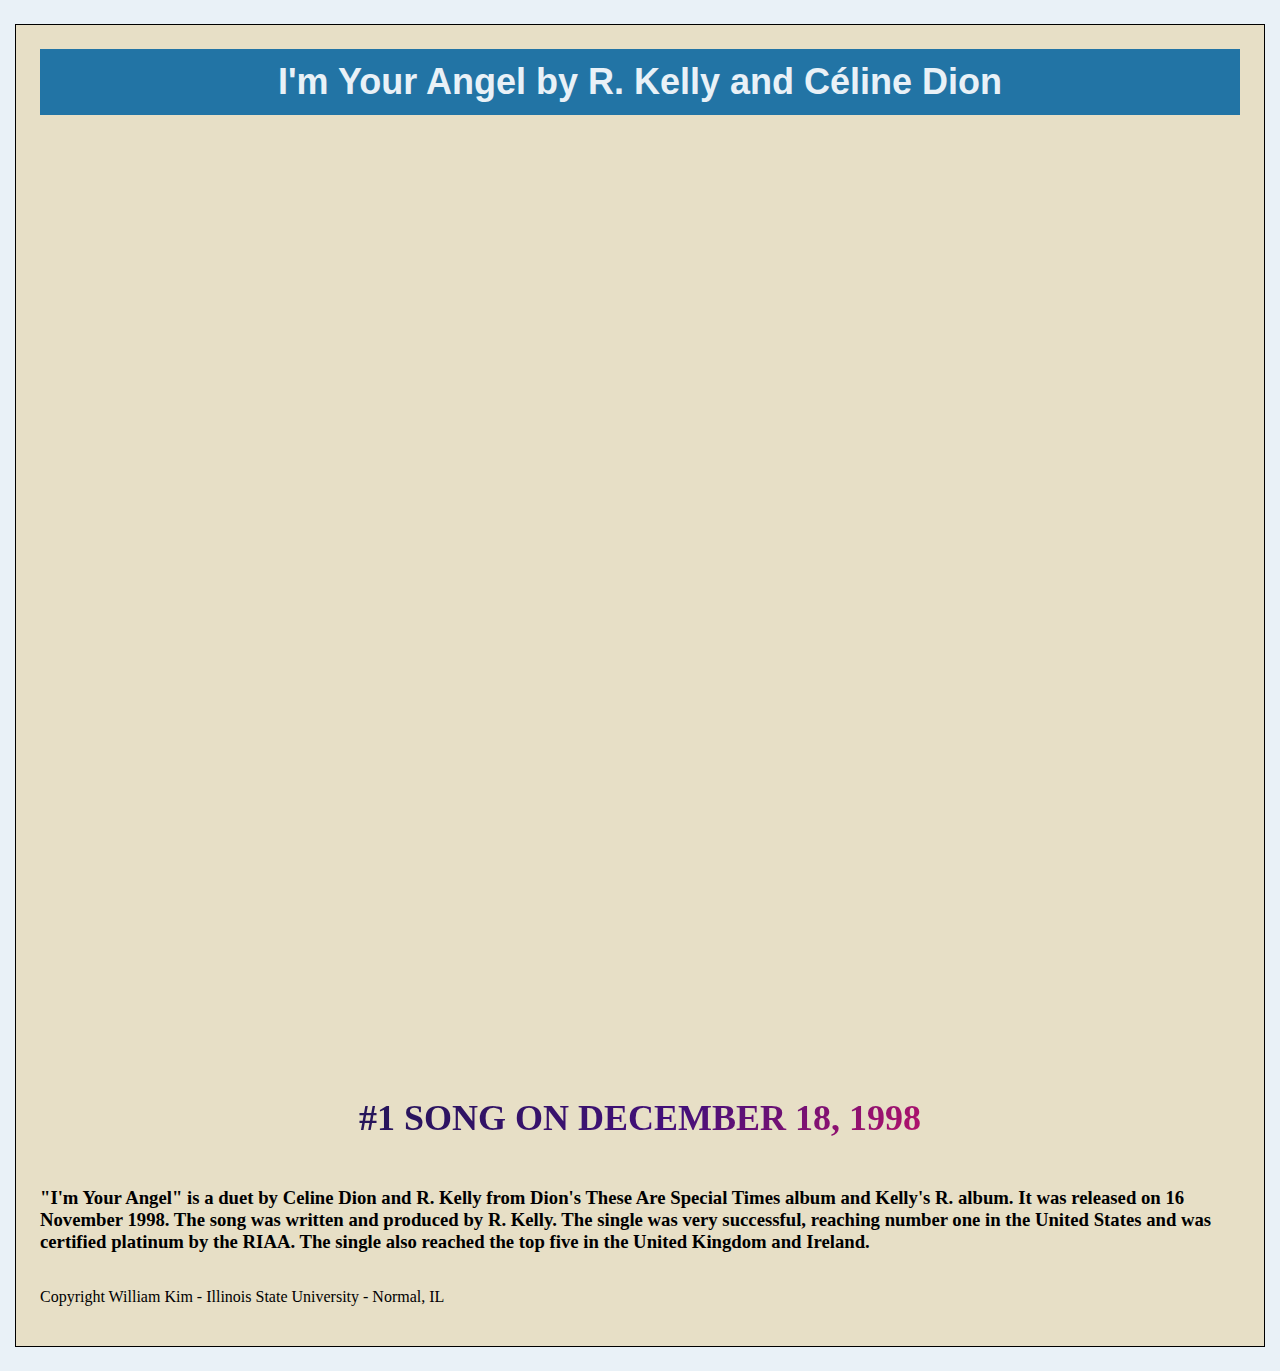
<file: Assignment1/index.html>
<!DOCTYPE HTML>
<html lang="en">
  <head>
    <meta charset="UTF-8">
    <title>Birthday Party</title>
    <link href="index.css" rel="stylesheet" type="text/css">
  </head>

  <body>
    <div id="wrapper">
      <header>
        <h1>I'm Your Angel by R. Kelly and Céline Dion</h1>
      </header>
      <main>
        <iframe id="vid" width="1200" height="900" src="https://www.youtube.com/embed/Qnuwuk4cVbg" title="YouTube video player" frameborder="0" allow="accelerometer; autoplay; clipboard-write; encrypted-media; gyroscope; picture-in-picture" allowfullscreen></iframe>
</iframe>
        <div class="container">
          <div class="row">
            <div class="col-md-12 text-center">
              <h2 class="animate-charcter"> #1 Song on December 18, 1998</h2>
            </div>
          </div>
        </div>
        <h3>"I'm Your Angel" is a duet by Celine Dion and R. Kelly from Dion's These Are Special Times album and Kelly's R. album. It was released on 16 November 1998. The song was written and produced by R. Kelly. The single was very successful, reaching number one in the United States and was certified platinum by the RIAA. The single also reached the top five in the United Kingdom and Ireland.</h3>
      </main>
      <footer>
        <p>Copyright William Kim - Illinois State University - Normal, IL</p>
      </footer>
    </div>
  </body>
</html>
</file>
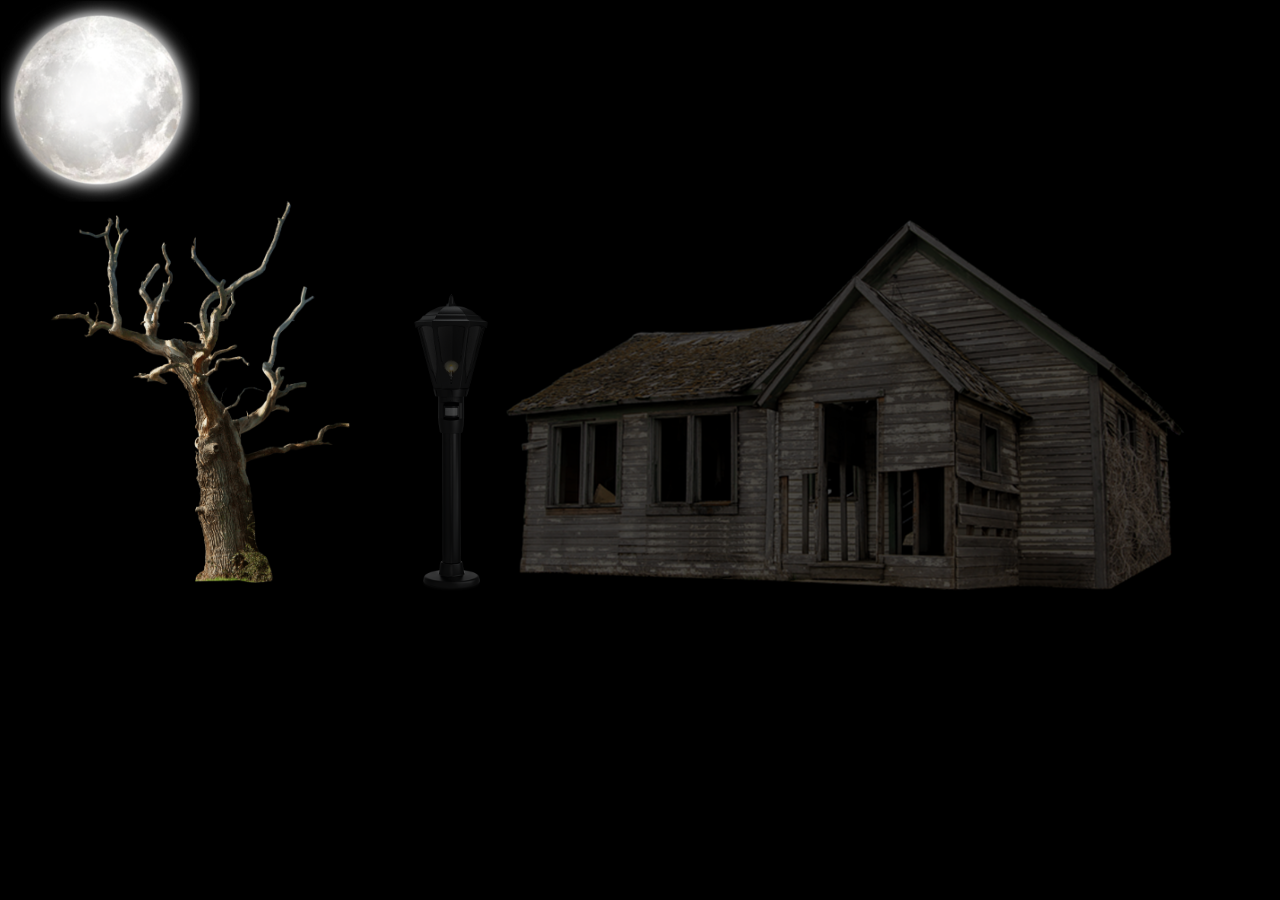
<file: Assignment2/index.html>
<!DOCTYPE HTML>
<html lang="en">
  <head>
    <meta charset="UTF-8">
    <title>CSS Animation</title>
    <link href="index.css" rel="stylesheet" type="text/css">
  </head>

  <body>
    <div id="star"><img src="star.png" alt="star"/></div>
    <div id="tree"><img src="tree.png" alt="tree"/></div>
    <div id="moon"><img src="moon.png" alt="moon"/></div>
    <div id="lamphouse"><img src="lamphouse.png" alt="lamphouse"/></div>
  </body>
</html>
</file>
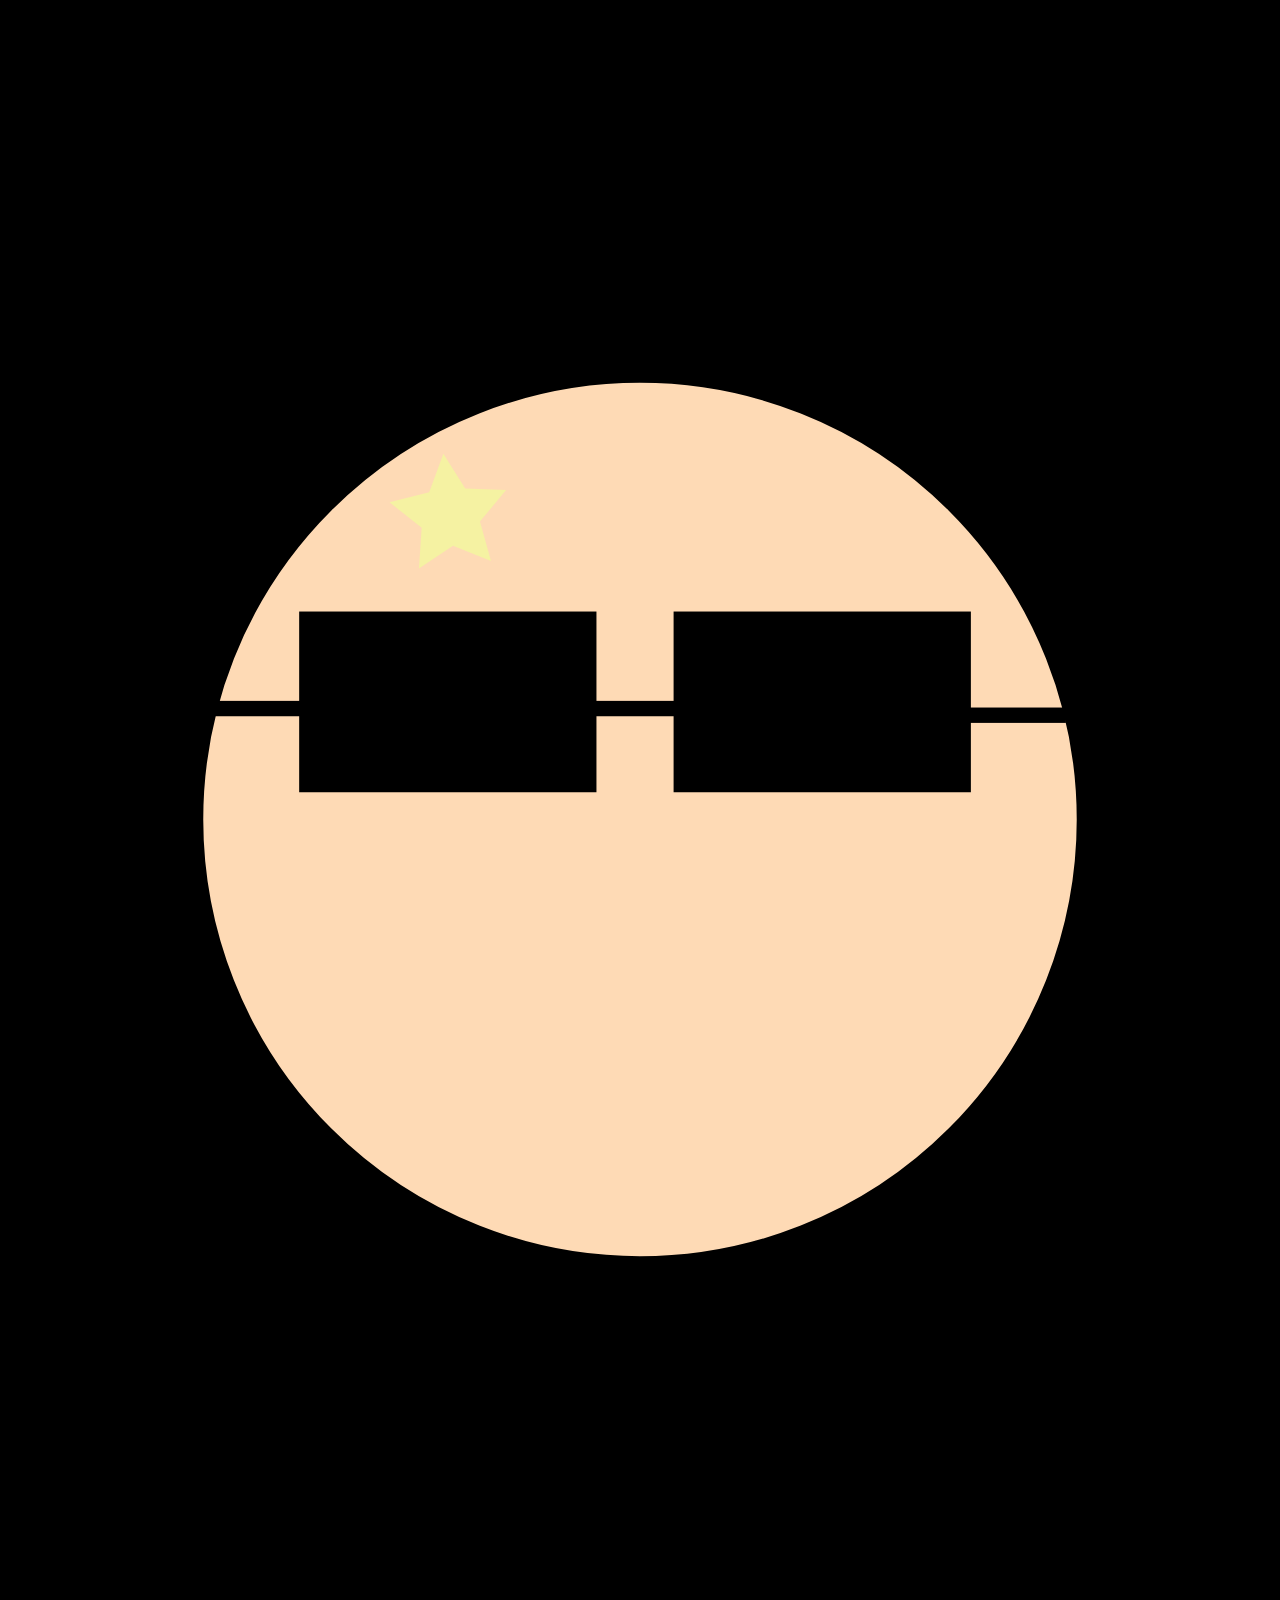
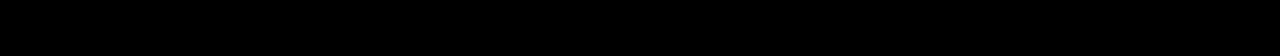
<file: Assignment3/index.html>
<!doctype html>
<html>
<head>
    <meta charset="UTF-8">
    <title>Blank Page</title>
    <link href="index.css" rel="stylesheet" type="text/css">
</head>

<body>

  <svg version="1.1" xmlns="http://www.w3.org/2000/svg" xmlns:xlink="http://www.w3.org/1999/xlink" x="0px" y="0px"
  	 viewBox="0 0 612 792" style="enable-background:new 0 0 612 792;" xml:space="preserve">

    <style type="text/css">
    	.st0{fill:#FEDAB5;stroke:#000000;stroke-miterlimit:10;}
    	.st1{stroke:#000000;stroke-miterlimit:10;}
    	.st2{fill:#F5F2A2;}
    </style>

    <g id="Character">
      <g id="Head">
      	<circle class="st0" cx="306" cy="392.93" r="211.96"/>
      </g>

      <g id="Sunglasses">
      	<rect x="141.48" y="292.72" class="st1" width="142.94" height="86.5"/>
      	<rect x="322.77" y="292.72" class="st1" width="142.94" height="86.5"/>
      	<rect x="284.42" y="335.98" class="st1" width="50.92" height="6.44"/>
      	<rect x="100.68" y="335.98" class="st1" width="50.92" height="6.44"/>
      	<rect x="460.8" y="339.2" class="st1" width="50.92" height="6.44"/>
      </g>

      <g id="Star">
      	<polygon class="st2" points="233.87,267.74 215.46,260.4 198.98,271.39 200.28,251.62 184.72,239.34 203.93,234.46 210.8,215.87
      		221.38,232.63 241.18,233.43 228.51,248.66 	"/>
      </g>
    </g>
  </svg>

</body>
</html>
</file>
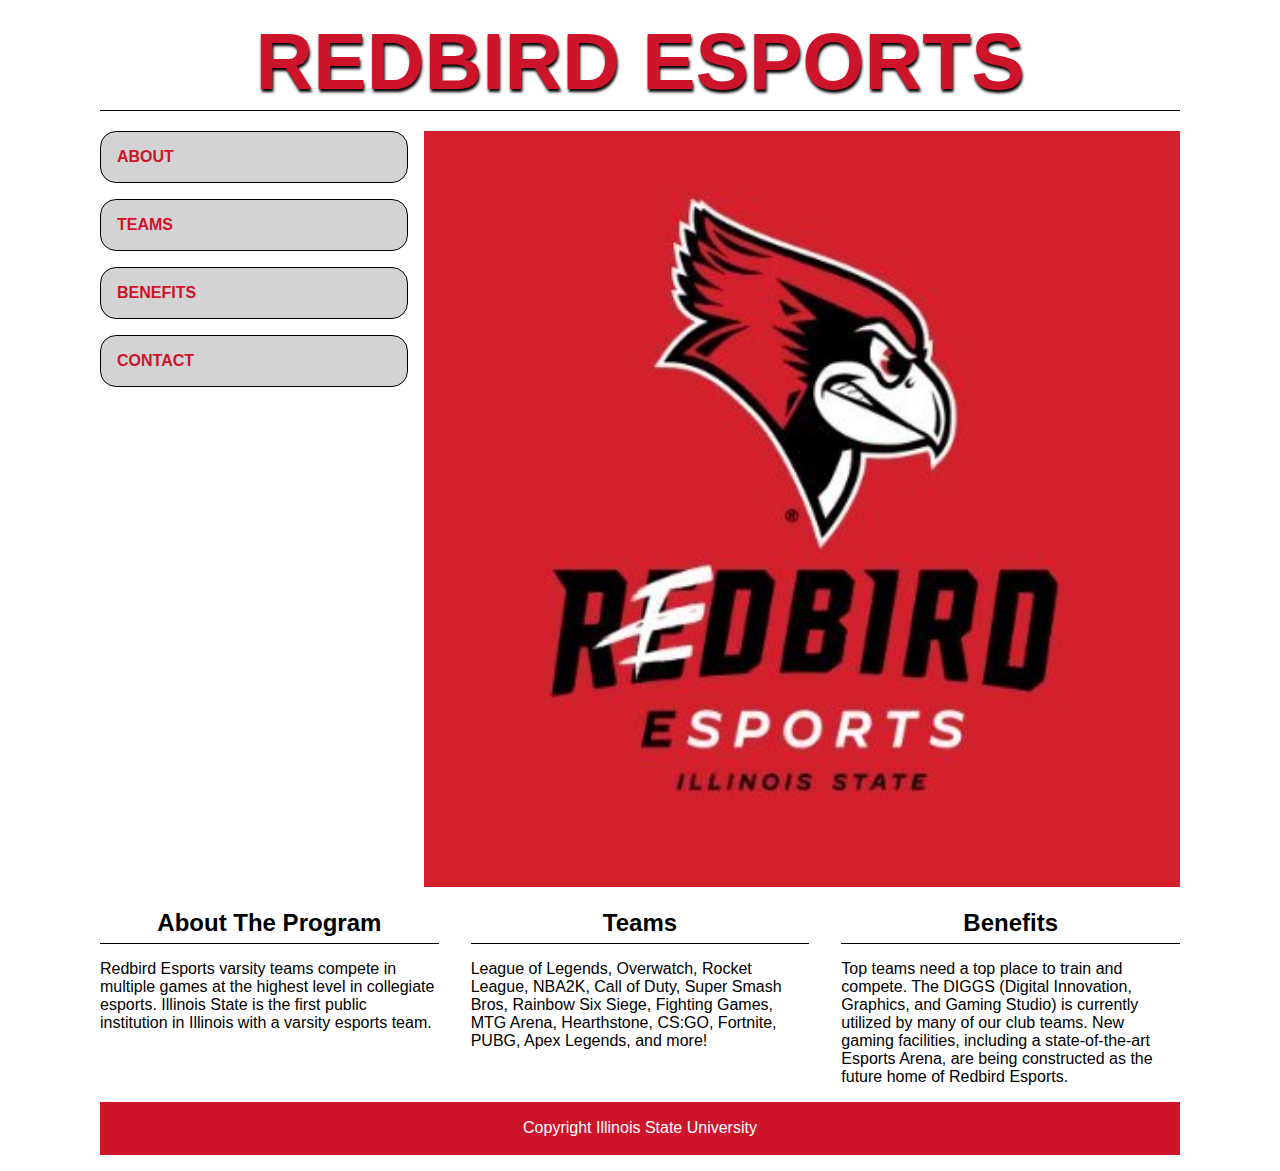
<file: Assignment5/index.html>
<!doctype html>
<html>

<head>
  <meta charset="UTF-8">
  <title>Assignment 5</title>
  <link href="index.css" rel="stylesheet" type="text/css">
  <meta name="viewport" content="width=device-width, initial-scale=1">
</head>

<body>
  <h1>Redbird Esports</h1>
  <img id="mainimg" src="Redbird.jpg" alt="Redbird Esports Logo">

  <nav>
    <a href="#">About</a>
    <a href="#">Teams</a>
    <a href="#">Benefits</a>
    <a href="#">Contact</a>
  </nav>

  <main>

    <article>
      <h2>About The Program</h2>
      <p>Redbird Esports varsity teams compete in multiple games at the highest level in collegiate esports. Illinois State is the first public institution in Illinois with a varsity esports team.</p>
    </article>

    <article>
      <h2>Teams</h2>
      <p>League of Legends, Overwatch, Rocket League, NBA2K, Call of Duty, Super Smash Bros, Rainbow Six Siege, Fighting Games, MTG Arena, Hearthstone, CS:GO, Fortnite, PUBG, Apex Legends, and more!</p>
    </article>

    <article>
      <h2>Benefits</h2>
      <p>Top teams need a top place to train and compete. The DIGGS (Digital Innovation, Graphics, and Gaming Studio) is currently utilized by many of our club teams. New gaming facilities, including a state-of-the-art Esports Arena, are being
        constructed as the future home of Redbird Esports.</p>
    </article>

  </main>
  <footer>
    <p>Copyright Illinois State University</p>
  </footer>

</body>

</html>
</file>
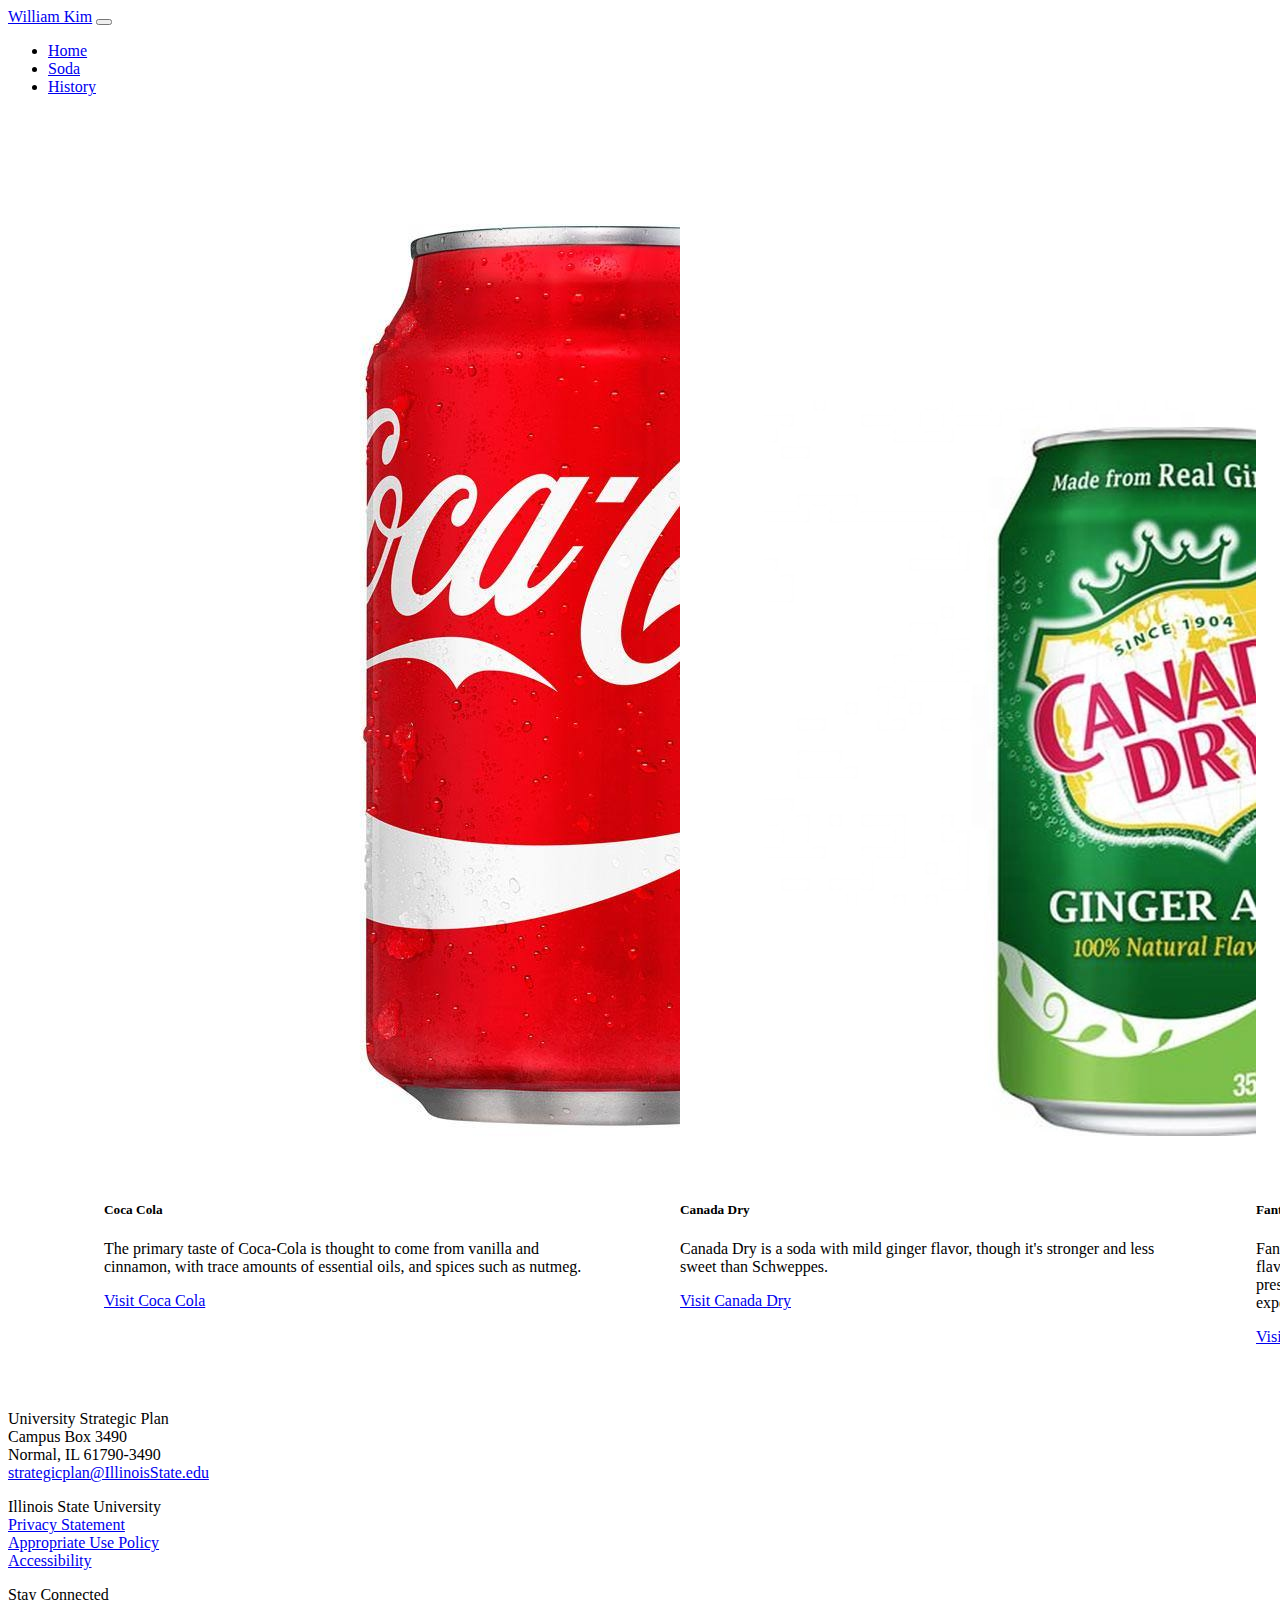
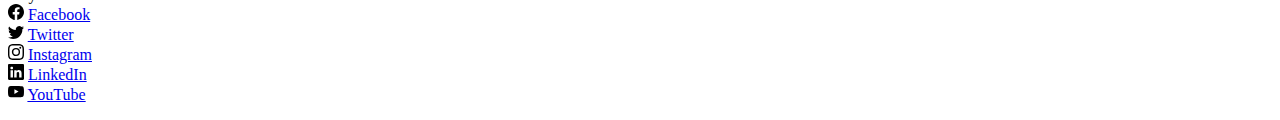
<file: Assignment6/index.html>
<!doctype html>
<html lang="en">

<head>
  <meta charset="utf-8">
  <meta name="viewport" content="width=device-width, initial-scale=1">
  <link href="https://cdn.jsdelivr.net/npm/bootstrap@5.1.3/dist/css/bootstrap.min.css" rel="stylesheet" integrity="sha384-1BmE4kWBq78iYhFldvKuhfTAU6auU8tT94WrHftjDbrCEXSU1oBoqyl2QvZ6jIW3" crossorigin="anonymous">
  <title>Bootstrap Assignment</title>
</head>

<body>
  <nav class="navbar navbar-dark bg-primary">
    <div class="container-fluid">
      <a class="navbar-brand" href="#">William Kim</a>
      <button class="navbar-toggler" type="button" data-bs-toggle="collapse" data-bs-target="#navbarText" aria-controls="navbarText" aria-expanded="false" aria-label="Toggle navigation">
        <span class="navbar-toggler-icon"></span>
      </button>
      <div class="collapse navbar-collapse" id="navbarText">
        <ul class="navbar-nav me-auto mb-2 mb-lg-0">
          <li class="nav-item">
            <a class="nav-link active" aria-current="page" href="#">Home</a>
          </li>
          <li class="nav-item">
            <a class="nav-link" href="#">Soda</a>
          </li>
          <li class="nav-item">
            <a class="nav-link" href="#">History</a>
          </li>
        </ul>
      </div>
    </div>
  </nav>
  <div class="container-fluid">

    <div class="row" style="display: flex; margin-left: 3rem; margin-right: 3rem; margin-top: 2rem;">

      <div class="card" style="width: 30rem;margin: 3em;">
        <img src="Coke.jpg" class="card-img-top" alt="Coke">

        <div class="card-body">
          <h5 class="card-title">Coca Cola</h5>
          <p class="card-text">The primary taste of Coca-Cola is thought to come from vanilla and cinnamon, with trace amounts of essential oils, and spices such as nutmeg.</p>
          <a href="https://www.coca-cola.com/" class="btn btn-primary">Visit Coca Cola</a>
        </div>
      </div>

      <div class="card" style="width: 30rem;margin: 3em;">
        <img src="CanadaDry.jpg" class="card-img-top" alt="Canada Dry">
        <div class="card-body">
          <h5 class="card-title">Canada Dry</h5>
          <p class="card-text">Canada Dry is a soda with mild ginger flavor, though it's stronger and less sweet than Schweppes.</p>
          <a href="https://www.canadadry.com/" class="btn btn-primary">Visit Canada Dry</a>
        </div>
      </div>

      <div class="card" style="width: 30rem; margin: 3em;">
        <img src="Fanta.jpg" class="card-img-top" alt="Fanta">
        <div class="card-body">
          <h5 class="card-title">Fanta</h5>
          <p class="card-text">Fanta contains real orange juice from 100% Italian oranges, natural flavorings and is without colorants. Fanta has also eliminated preservatives. This innovation was made possible by the combined expertise of Coca-Cola
            and its bottling partners.</p>
          <a href="https://www.fanta.com/" class="btn btn-primary">Visit Fanta</a>
        </div>
      </div>

      <div class="card" style="width: 30rem;margin: 3em;">
        <img src="Crush.jpg" class="card-img-top" alt="Crush">
        <div class="card-body">
          <h5 class="card-title">Crush</h5>
          <p class="card-text">Crush is a brand of carbonated soft drinks owned and marketed internationally by Keurig Dr Pepper, originally created as an orange soda, Orange Crush.</p>
          <a href="https://www.crushsoda.com/" class="btn btn-primary">Visit Crush</a>
        </div>
      </div>


    </div>
    <footer class="row border border-dark bg-danger text-light">
      <div class="col-lg">
        <p>University Strategic Plan<br>Campus Box 3490<br>Normal, IL 61790-3490<br><a href="#">strategicplan@IllinoisState.edu</a></p>
        <p>Illinois State University<br><a href="#">Privacy Statement</a><br><a href="#">Appropriate Use Policy</a><br><a href="#">Accessibility</a></p>
      </div>

      <div class="col-lg">
        <p>Stay Connected<br>
          <svg xmlns="http://www.w3.org/2000/svg" width="16" height="16" fill="currentColor" class="bi bi-facebook" viewBox="0 0 16 16">
            <path
              d="M16 8.049c0-4.446-3.582-8.05-8-8.05C3.58 0-.002 3.603-.002 8.05c0 4.017 2.926 7.347 6.75 7.951v-5.625h-2.03V8.05H6.75V6.275c0-2.017 1.195-3.131 3.022-3.131.876 0 1.791.157 1.791.157v1.98h-1.009c-.993 0-1.303.621-1.303 1.258v1.51h2.218l-.354 2.326H9.25V16c3.824-.604 6.75-3.934 6.75-7.951z" />
          </svg>
          <a href="https://facebook.com">Facebook</a><br>
          <svg xmlns="http://www.w3.org/2000/svg" width="16" height="16" fill="currentColor" class="bi bi-twitter" viewBox="0 0 16 16">
            <path
              d="M5.026 15c6.038 0 9.341-5.003 9.341-9.334 0-.14 0-.282-.006-.422A6.685 6.685 0 0 0 16 3.542a6.658 6.658 0 0 1-1.889.518 3.301 3.301 0 0 0 1.447-1.817 6.533 6.533 0 0 1-2.087.793A3.286 3.286 0 0 0 7.875 6.03a9.325 9.325 0 0 1-6.767-3.429 3.289 3.289 0 0 0 1.018 4.382A3.323 3.323 0 0 1 .64 6.575v.045a3.288 3.288 0 0 0 2.632 3.218 3.203 3.203 0 0 1-.865.115 3.23 3.23 0 0 1-.614-.057 3.283 3.283 0 0 0 3.067 2.277A6.588 6.588 0 0 1 .78 13.58a6.32 6.32 0 0 1-.78-.045A9.344 9.344 0 0 0 5.026 15z" />
          </svg>
          <a href="https://twitter.com">Twitter</a><br>
          <svg xmlns="http://www.w3.org/2000/svg" width="16" height="16" fill="currentColor" class="bi bi-instagram" viewBox="0 0 16 16">
            <path
              d="M8 0C5.829 0 5.556.01 4.703.048 3.85.088 3.269.222 2.76.42a3.917 3.917 0 0 0-1.417.923A3.927 3.927 0 0 0 .42 2.76C.222 3.268.087 3.85.048 4.7.01 5.555 0 5.827 0 8.001c0 2.172.01 2.444.048 3.297.04.852.174 1.433.372 1.942.205.526.478.972.923 1.417.444.445.89.719 1.416.923.51.198 1.09.333 1.942.372C5.555 15.99 5.827 16 8 16s2.444-.01 3.298-.048c.851-.04 1.434-.174 1.943-.372a3.916 3.916 0 0 0 1.416-.923c.445-.445.718-.891.923-1.417.197-.509.332-1.09.372-1.942C15.99 10.445 16 10.173 16 8s-.01-2.445-.048-3.299c-.04-.851-.175-1.433-.372-1.941a3.926 3.926 0 0 0-.923-1.417A3.911 3.911 0 0 0 13.24.42c-.51-.198-1.092-.333-1.943-.372C10.443.01 10.172 0 7.998 0h.003zm-.717 1.442h.718c2.136 0 2.389.007 3.232.046.78.035 1.204.166 1.486.275.373.145.64.319.92.599.28.28.453.546.598.92.11.281.24.705.275 1.485.039.843.047 1.096.047 3.231s-.008 2.389-.047 3.232c-.035.78-.166 1.203-.275 1.485a2.47 2.47 0 0 1-.599.919c-.28.28-.546.453-.92.598-.28.11-.704.24-1.485.276-.843.038-1.096.047-3.232.047s-2.39-.009-3.233-.047c-.78-.036-1.203-.166-1.485-.276a2.478 2.478 0 0 1-.92-.598 2.48 2.48 0 0 1-.6-.92c-.109-.281-.24-.705-.275-1.485-.038-.843-.046-1.096-.046-3.233 0-2.136.008-2.388.046-3.231.036-.78.166-1.204.276-1.486.145-.373.319-.64.599-.92.28-.28.546-.453.92-.598.282-.11.705-.24 1.485-.276.738-.034 1.024-.044 2.515-.045v.002zm4.988 1.328a.96.96 0 1 0 0 1.92.96.96 0 0 0 0-1.92zm-4.27 1.122a4.109 4.109 0 1 0 0 8.217 4.109 4.109 0 0 0 0-8.217zm0 1.441a2.667 2.667 0 1 1 0 5.334 2.667 2.667 0 0 1 0-5.334z" />
          </svg>
          <a href="https://instagram.com">Instagram</a><br>
          <svg xmlns="http://www.w3.org/2000/svg" width="16" height="16" fill="currentColor" class="bi bi-linkedin" viewBox="0 0 16 16">
            <path
              d="M0 1.146C0 .513.526 0 1.175 0h13.65C15.474 0 16 .513 16 1.146v13.708c0 .633-.526 1.146-1.175 1.146H1.175C.526 16 0 15.487 0 14.854V1.146zm4.943 12.248V6.169H2.542v7.225h2.401zm-1.2-8.212c.837 0 1.358-.554 1.358-1.248-.015-.709-.52-1.248-1.342-1.248-.822 0-1.359.54-1.359 1.248 0 .694.521 1.248 1.327 1.248h.016zm4.908 8.212V9.359c0-.216.016-.432.08-.586.173-.431.568-.878 1.232-.878.869 0 1.216.662 1.216 1.634v3.865h2.401V9.25c0-2.22-1.184-3.252-2.764-3.252-1.274 0-1.845.7-2.165 1.193v.025h-.016a5.54 5.54 0 0 1 .016-.025V6.169h-2.4c.03.678 0 7.225 0 7.225h2.4z" />
          </svg>
          <a href="https://linkedin.com">LinkedIn</a><br>
          <svg xmlns="http://www.w3.org/2000/svg" width="16" height="16" fill="currentColor" class="bi bi-youtube" viewBox="0 0 16 16">
            <path
              d="M8.051 1.999h.089c.822.003 4.987.033 6.11.335a2.01 2.01 0 0 1 1.415 1.42c.101.38.172.883.22 1.402l.01.104.022.26.008.104c.065.914.073 1.77.074 1.957v.075c-.001.194-.01 1.108-.082 2.06l-.008.105-.009.104c-.05.572-.124 1.14-.235 1.558a2.007 2.007 0 0 1-1.415 1.42c-1.16.312-5.569.334-6.18.335h-.142c-.309 0-1.587-.006-2.927-.052l-.17-.006-.087-.004-.171-.007-.171-.007c-1.11-.049-2.167-.128-2.654-.26a2.007 2.007 0 0 1-1.415-1.419c-.111-.417-.185-.986-.235-1.558L.09 9.82l-.008-.104A31.4 31.4 0 0 1 0 7.68v-.123c.002-.215.01-.958.064-1.778l.007-.103.003-.052.008-.104.022-.26.01-.104c.048-.519.119-1.023.22-1.402a2.007 2.007 0 0 1 1.415-1.42c.487-.13 1.544-.21 2.654-.26l.17-.007.172-.006.086-.003.171-.007A99.788 99.788 0 0 1 7.858 2h.193zM6.4 5.209v4.818l4.157-2.408L6.4 5.209z" />
          </svg>
          <a href="https://youtube.com">YouTube</a>
        </p>
      </div>
    </footer>

  </div>
  <script src="https://cdn.jsdelivr.net/npm/bootstrap@5.0.0-beta2/dist/js/bootstrap.bundle.min.js" integrity="sha384-b5kHyXgcpbZJO/tY9Ul7kGkf1S0CWuKcCD38l8YkeH8z8QjE0GmW1gYU5S9FOnJ0" crossorigin="anonymous"></script>
  </body>
</html>
</file>
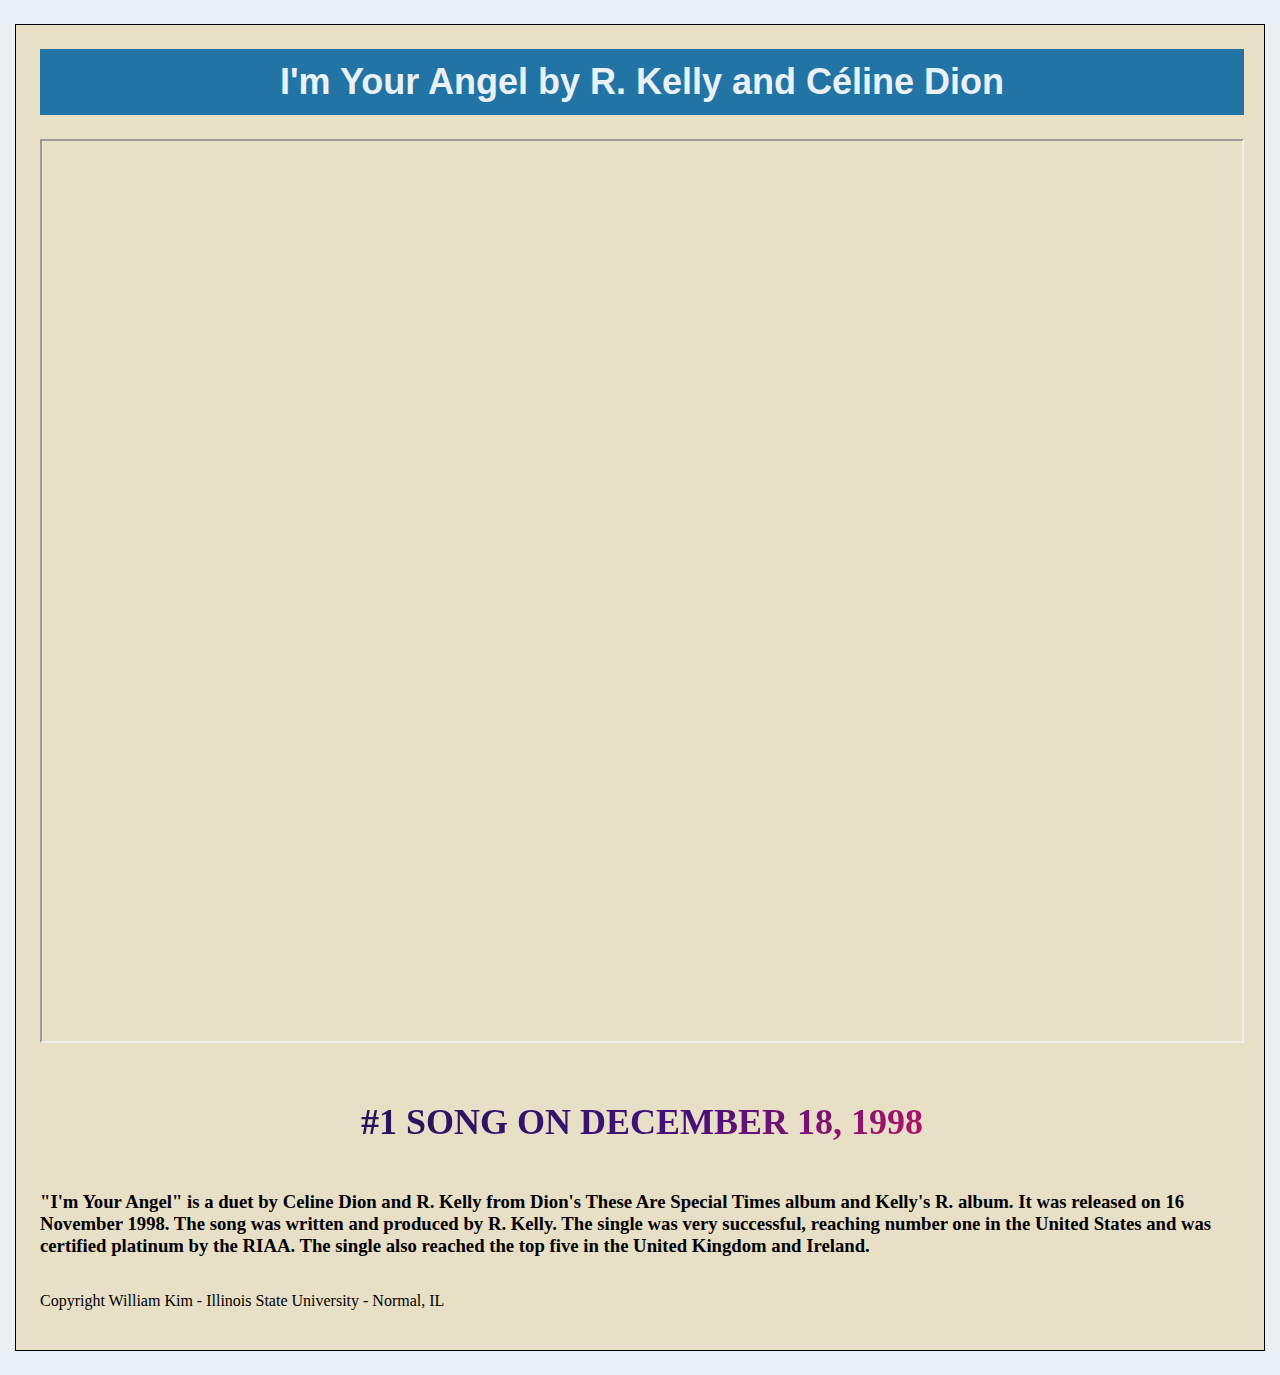
<file: Assignment8/index.html>
<!DOCTYPE HTML>
<html lang="en">

<head>
  <meta charset="UTF-8">
  <title>Birthday Party</title>
  <link href="index.css" rel="stylesheet" type="text/css">
</head>

<body>
  <div class="wrapper">
    <header>
      <h1>I'm Your Angel by R. Kelly and Céline Dion</h1>
    </header>
    <main>
      <iframe class="vid" src="https://www.youtube.com/embed/Qnuwuk4cVbg" alt="I'm Your Angel by R. Kelly and Céline Dion" title="YouTube video player" allow="accelerometer; autoplay; clipboard-write; encrypted-media; gyroscope; picture-in-picture"
        allowfullscreen></iframe>
      <div class="container">
        <div class="row">
          <h2 class="animate-charcter"> #1 Song on December 18, 1998</h2>
        </div>
      </div>
      <h3>"I'm Your Angel" is a duet by Celine Dion and R. Kelly from Dion's These Are Special Times album and Kelly's R. album. It was released on 16 November 1998. The song was written and produced by R. Kelly. The single was very successful,
        reaching number one in the United States and was certified platinum by the RIAA. The single also reached the top five in the United Kingdom and Ireland.</h3>
    </main>
    <footer>
      <p>Copyright William Kim - Illinois State University - Normal, IL</p>
    </footer>
  </div>
</body>

</html>
</file>
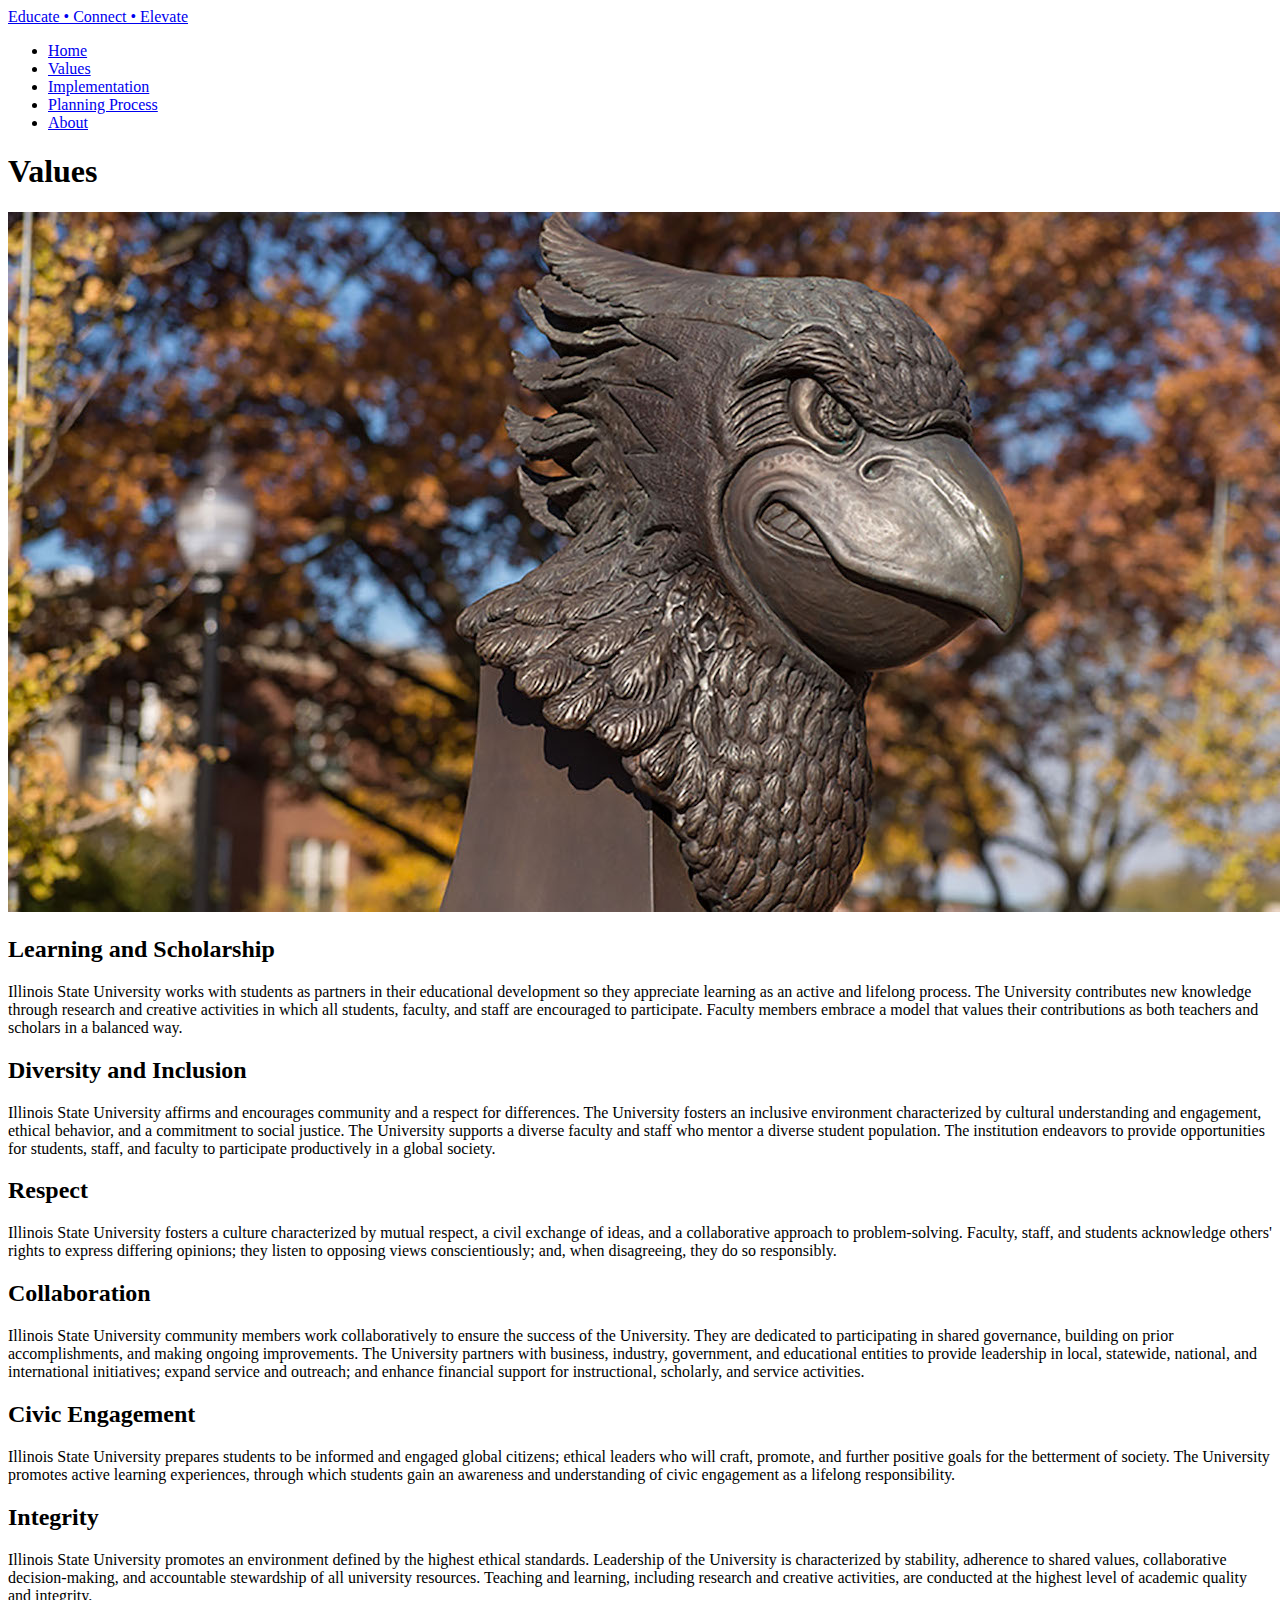
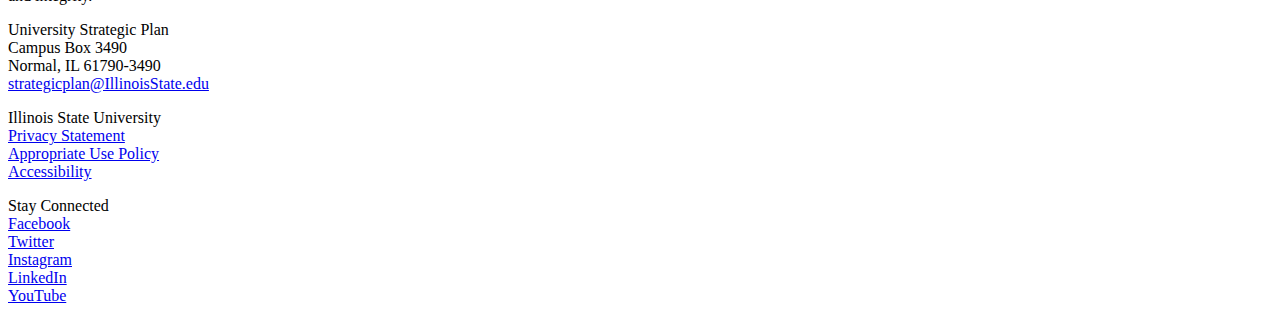
<file: Bootstrap/bootstrap.html>
<!doctype html>
<html lang="en">
  <head>
    <!-- Required meta tags -->
    <meta charset="utf-8">
    <meta name="viewport" content="width=device-width, initial-scale=1">

    <!-- Bootstrap CSS -->
    <link href="https://cdn.jsdelivr.net/npm/bootstrap@5.1.3/dist/css/bootstrap.min.css" rel="stylesheet" integrity="sha384-1BmE4kWBq78iYhFldvKuhfTAU6auU8tT94WrHftjDbrCEXSU1oBoqyl2QvZ6jIW3" crossorigin="anonymous">

    <title>Values: Educate • Connect • Elevate</title>
  </head>
  <body>
    <div class="container">
      <a href="#">Educate • Connect • Elevate</a>
      <ul>
        <li>
          <a href="#">Home</a>
        </li>
        <li>
          <a href="#">Values</a>
        </li>
        <li>
          <a href="#">Implementation</a>
        </li>
        <li>
          <a href="#">Planning Process</a>
        </li>
        <li>
          <a href="#">About</a>
        </li>
      </ul>

      <h1>Values</h1>
      <img src="reggie.jpg" class="img-fluid" alt="Reggie">

      <div class="row">
        <div class="col-lg">
          <h2 class="h3">Learning and Scholarship</h2>
          <p>Illinois State University works with students as partners in their educational development so they appreciate learning as an active and lifelong process. The University contributes new knowledge through research and creative activities in which all students, faculty, and staff are encouraged to participate. Faculty members embrace a model that values their contributions as both teachers and scholars in a balanced way.</p>
        </div>

        <div class="col-lg">
          <h2 class="h3">Diversity and Inclusion</h2>
          <p>Illinois State University affirms and encourages community and a respect for differences. The University fosters an inclusive environment characterized by cultural understanding and engagement, ethical behavior, and a commitment to social justice. The University supports a diverse faculty and staff who mentor a diverse student population. The institution endeavors to provide opportunities for students, staff, and faculty to participate productively in a global society.</p>
        </div>

        <div class="col-lg">
          <h2 class="h3">Respect</h2>
          <p>Illinois State University fosters a culture characterized by mutual respect, a civil exchange of ideas, and a collaborative approach to problem-solving. Faculty, staff, and students acknowledge others' rights to express differing opinions; they listen to opposing views conscientiously; and, when disagreeing, they do so responsibly.</p>
        </div>
      </div> <!-- Closing row 1 -->

      <div class="row">
        <div class="col-lg">
          <h2 class="h3">Collaboration</h2>
          <p>Illinois State University community members work collaboratively to ensure the success of the University. They are dedicated to participating in shared governance, building on prior accomplishments, and making ongoing improvements. The University partners with business, industry, government, and educational entities to provide leadership in local, statewide, national, and international initiatives; expand service and outreach; and enhance financial support for instructional, scholarly, and service activities.</p>
        </div>

        <div class="col-lg">
          <h2 class="h3">Civic Engagement</h2>
          <p>Illinois State University prepares students to be informed and engaged global citizens; ethical leaders who will craft, promote, and further positive goals for the betterment of society. The University promotes active learning experiences, through which students gain an awareness and understanding of civic engagement as a lifelong responsibility.</p>
        </div>

        <div class="col-lg">
          <h2 class="h3">Integrity</h2>
          <p>Illinois State University promotes an environment defined by the highest ethical standards. Leadership of the University is characterized by stability, adherence to shared values, collaborative decision-making, and accountable stewardship of all university resources. Teaching and learning, including research and creative activities, are conducted at the highest level of academic quality and integrity.</p>
        </div>
      </div>
      <footer class="row border border-dark bg-danger text-light">
        <div class="col-lg">
          <p>University Strategic Plan<br>Campus Box 3490<br>Normal, IL 61790-3490<br><a href="#">strategicplan@IllinoisState.edu</a></p>
      	  <p>Illinois State University<br><a href="#">Privacy Statement</a><br><a href="#">Appropriate Use Policy</a><br><a href="#">Accessibility</a></p>
        </div>

        <div class="col-lg">
    		    <p>Stay Connected<br>
              <a href="https://facebook.com">Facebook</a><br>
              <a href="https://twitter.com">Twitter</a><br>
              <a href="https://instagram.com">Instagram</a><br>
              <a href="https://linkedin.com">LinkedIn</a><br>
              <a href="https://youtube.com">YouTube</a>
            </p>
          </div>
        </footer>
    </div> <!-- Container Div closing -->
    <!-- Optional JavaScript; choose one of the two! -->

    <!-- Option 1: Bootstrap Bundle with Popper -->
    <script src="https://cdn.jsdelivr.net/npm/bootstrap@5.0.0-beta2/dist/js/bootstrap.bundle.min.js" integrity="sha384-b5kHyXgcpbZJO/tY9Ul7kGkf1S0CWuKcCD38l8YkeH8z8QjE0GmW1gYU5S9FOnJ0" crossorigin="anonymous"></script>

    <!-- Option 2: Separate Popper and Bootstrap JS -->
    <!--
    <script src="https://cdn.jsdelivr.net/npm/@popperjs/core@2.6.0/dist/umd/popper.min.js" integrity="sha384-KsvD1yqQ1/1+IA7gi3P0tyJcT3vR+NdBTt13hSJ2lnve8agRGXTTyNaBYmCR/Nwi" crossorigin="anonymous"></script>
    <script src="https://cdn.jsdelivr.net/npm/bootstrap@5.0.0-beta2/dist/js/bootstrap.min.js" integrity="sha384-nsg8ua9HAw1y0W1btsyWgBklPnCUAFLuTMS2G72MMONqmOymq585AcH49TLBQObG" crossorigin="anonymous"></script>
    -->
  </body>
</html>
</file>
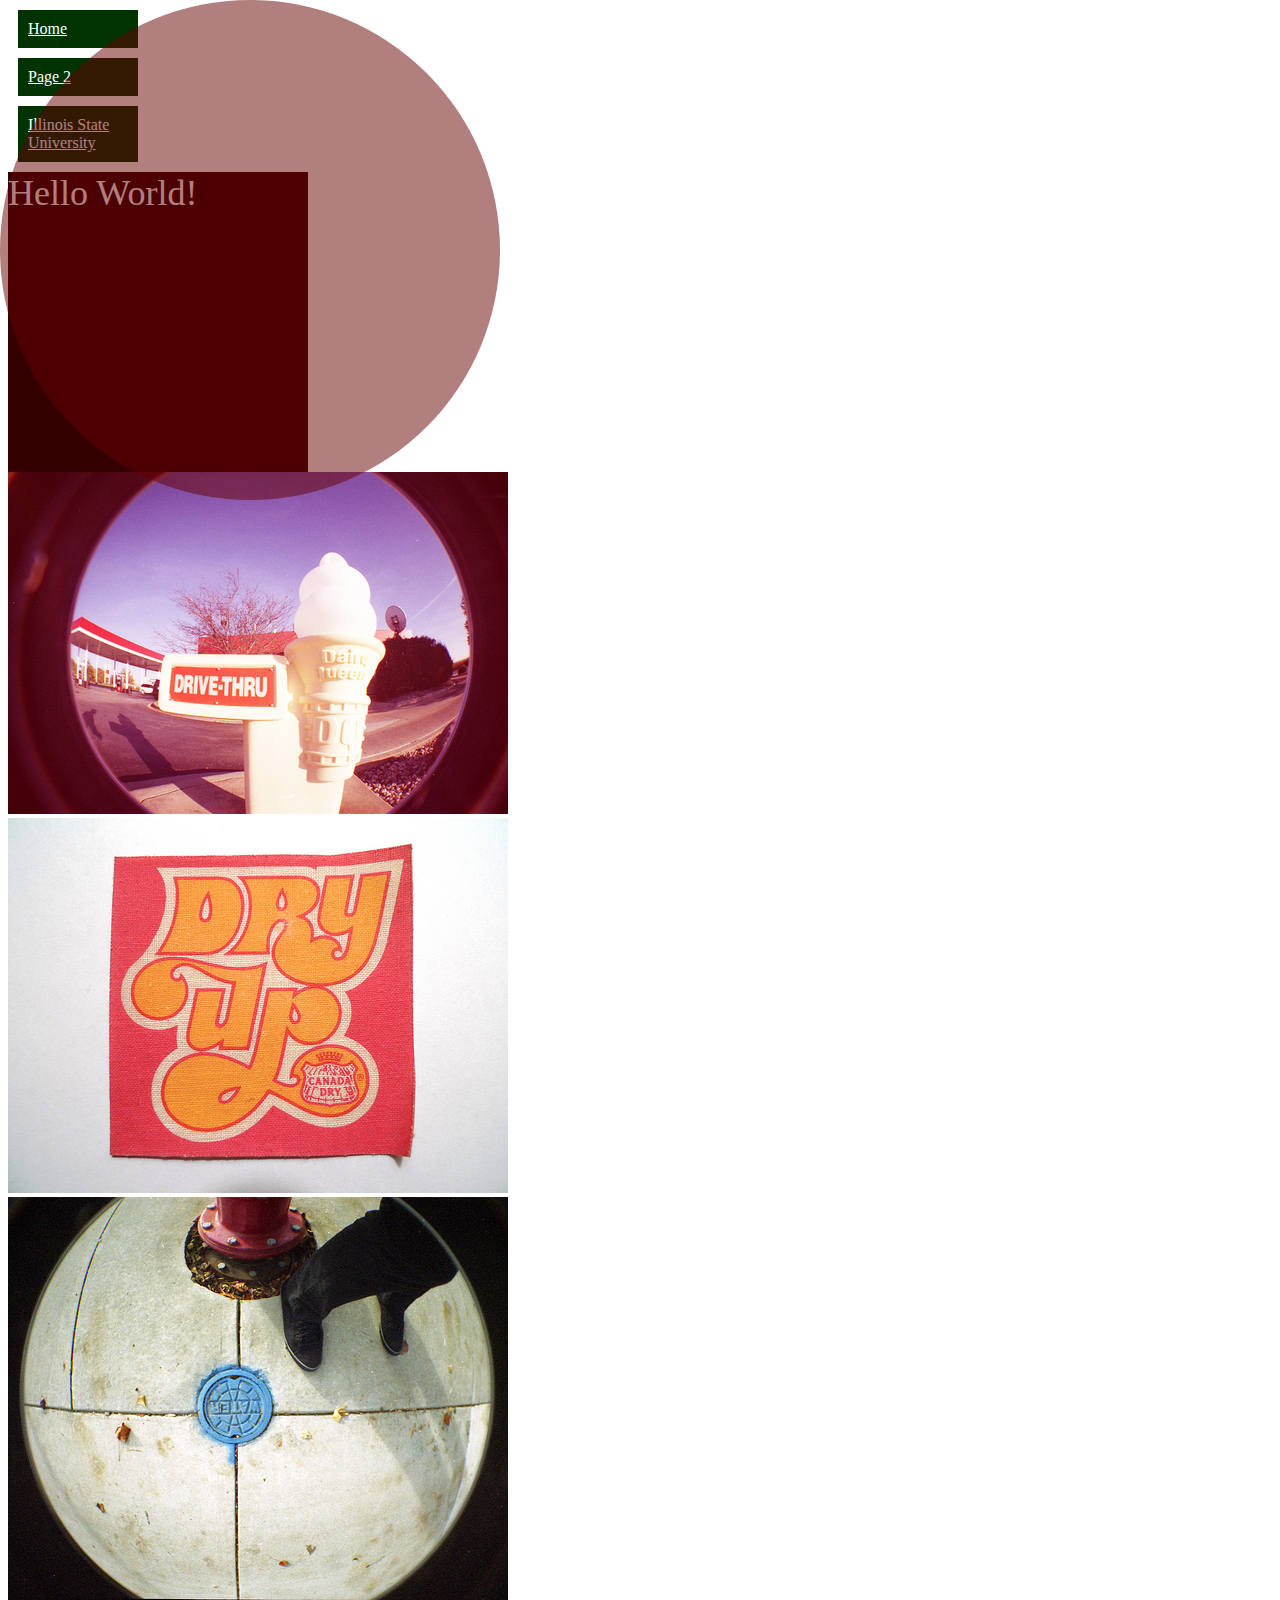
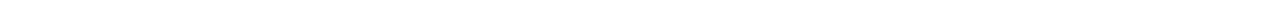
<file: CSSAnimation/animation.html>
<!doctype html>
<html>
<head>
    <meta charset="UTF-8">
    <title>Blank Page</title>
    <link href="animation.css" rel="stylesheet" type="text/css">
</head>

<body>
    <!-- HTML -->
  <nav>
    <ul>
      <li><a href="#">Home</a></li>
      <li><a href="#">Page 2</a></li>
      <li><a href="https://illinoisstate.edu" target="_blank">Illinois State University</a></li>
    </ul>
  </nav>
  <div id="animatediv">Hello World!</div>
  <div class="circle1"></div>
  <div id="slide1"><img src="icecream.jpg" alt="ice cream"/></div>
  <div id="slide2"><img src="patch.jpg" alt="patch"/></div>
  <div id="slide3"><img src="water.jpg" alt="water"/></div>

</body>
</html>
</file>
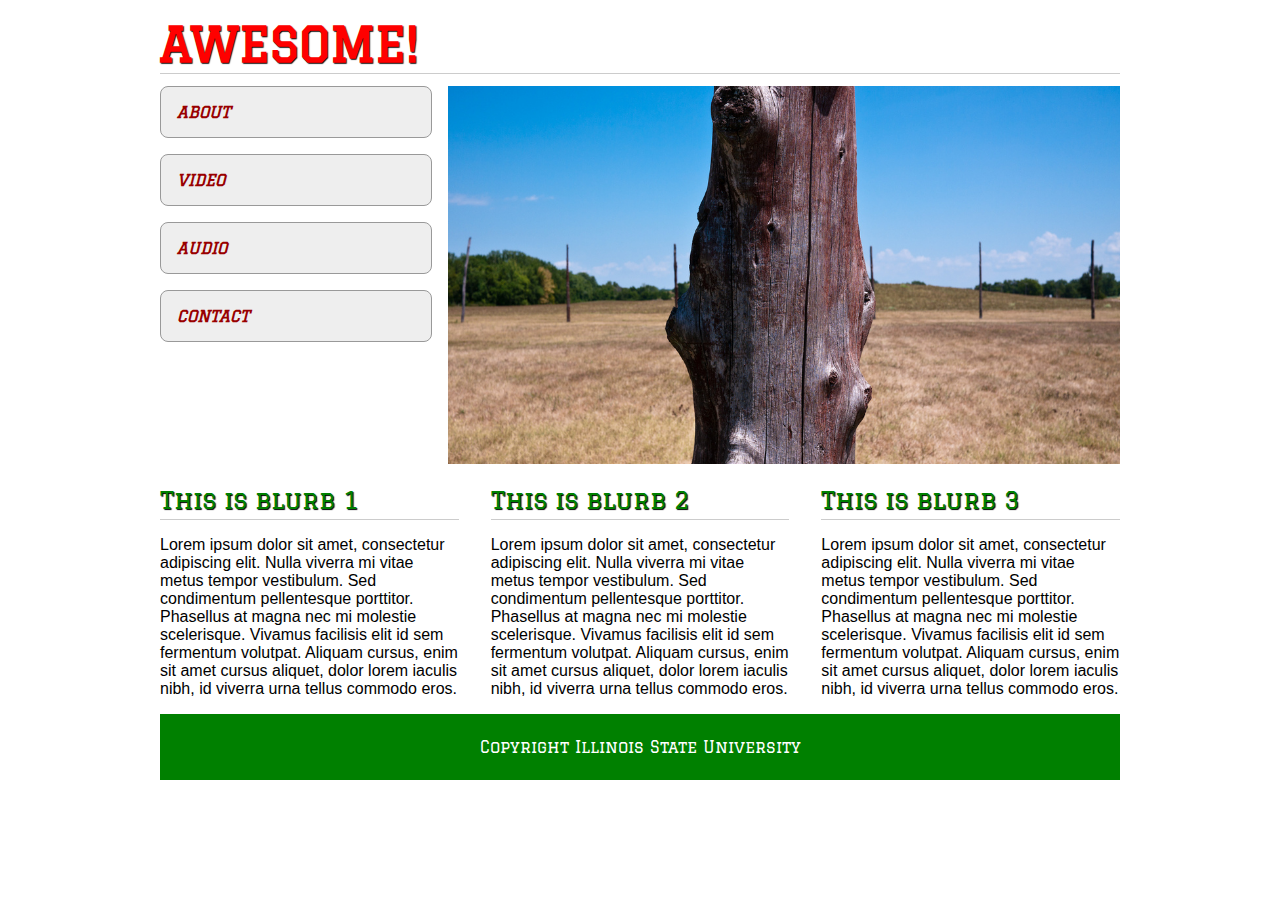
<file: ResponsiveDesign/awesome.html>
<!DOCTYPE HTML>
<html lang="en">

<head>
  <meta http-equiv="Content-Type" content="text/html; charset=UTF-8">
  <title>Awesome Mobile Site!</title>
  <meta name="viewport" content="width=device-width, initial-scale=1">
  <link href='http://fonts.googleapis.com/css?family=Graduate' rel='stylesheet' type='text/css'>
  <link href="awesome.css" rel="stylesheet" type="text/css">
</head>

<body>
  <h1>Awesome!</h1>
  <img id="mainimg" src="woodhenge.jpg" alt="Wood Henge">
  <nav>
    <a href="#">About</a>
    <a href="#">Video</a>
    <a href="#">Audio</a>
    <a href="#">Contact</a>
  </nav>

  <main>
    <article>
      <h2>This is blurb 1</h2>
      <p>Lorem ipsum dolor sit amet, consectetur adipiscing elit. Nulla viverra mi vitae metus tempor vestibulum. Sed condimentum pellentesque porttitor. Phasellus at magna nec mi molestie scelerisque. Vivamus facilisis elit id sem fermentum
        volutpat. Aliquam cursus, enim sit amet cursus aliquet, dolor lorem iaculis nibh, id viverra urna tellus commodo eros.</p>
    </article>
    <article>
      <h2>This is blurb 2</h2>
      <p>Lorem ipsum dolor sit amet, consectetur adipiscing elit. Nulla viverra mi vitae metus tempor vestibulum. Sed condimentum pellentesque porttitor. Phasellus at magna nec mi molestie scelerisque. Vivamus facilisis elit id sem fermentum
        volutpat. Aliquam cursus, enim sit amet cursus aliquet, dolor lorem iaculis nibh, id viverra urna tellus commodo eros.</p>
    </article>
    <article>
      <h2>This is blurb 3</h2>
      <p>Lorem ipsum dolor sit amet, consectetur adipiscing elit. Nulla viverra mi vitae metus tempor vestibulum. Sed condimentum pellentesque porttitor. Phasellus at magna nec mi molestie scelerisque. Vivamus facilisis elit id sem fermentum
        volutpat. Aliquam cursus, enim sit amet cursus aliquet, dolor lorem iaculis nibh, id viverra urna tellus commodo eros.</p>
    </article>
  </main>

  <footer>
    <p>Copyright Illinois State University</p>
  </footer>
</body>

</html>
</file>
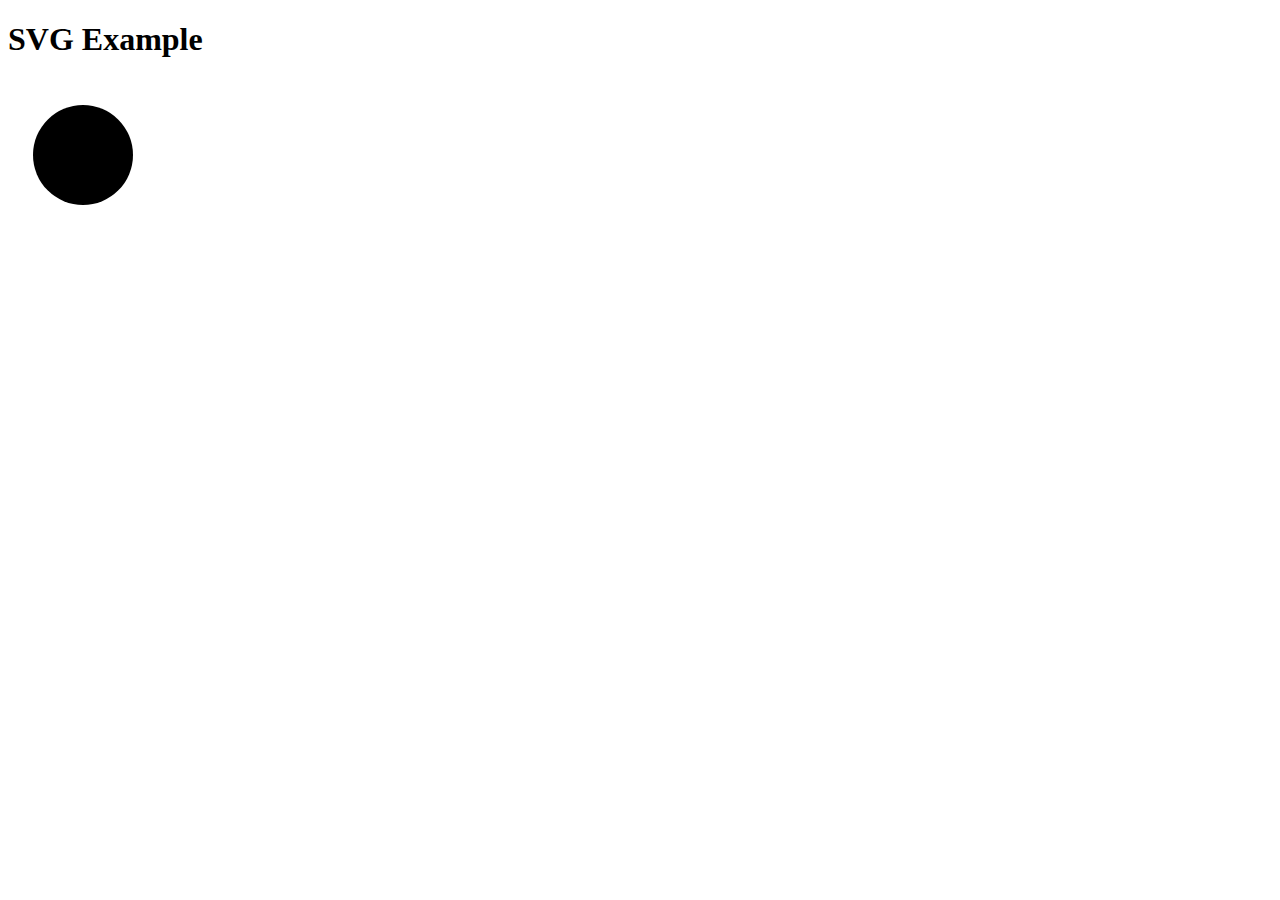
<file: SVG/SVG.html>
<!doctype html>
<html>
<head>
    <meta charset="UTF-8">
    <title>SVG Example</title>
    <link href="SVG.css" rel="stylesheet" type="text/css">
</head>

<body>
  <h1>SVG Example</h1>
  <!-- HTML -->

  <svg id="circleSVG" width="150" height="150" version="1.1" xmlns="http://www.w3.org/2000/svg">
    <circle cx="75" cy="75" r="50"/>
  </svg>
</body>
</html>
</file>
<file: Assignment1/index.css>
body {
  background-color: #E9F1F7;
}

#wrapper {
  margin: 24px auto;
  width: 1200px;
  border: 1px solid black;
  padding: 24px;
  background-color: #E7DFC6;
  display: grid;
}

h1 {
  background-color: #2274A5;
  color: #E9F1F7;
  font-size: 36px;
  margin: 0;
  padding: 12px;
  font-family: "Helvetica Neue", Helvetica, Arial, sans-serif;
  text-align: center;
}

#vid {
  margin: 24px auto;
}

.container{
  text-align: center;
}
.animate-charcter
{
   text-transform: uppercase;
  background-image: linear-gradient(
    -225deg,
    #231557 0%,
    #44107a 29%,
    #ff1361 67%,
    #fff800 100%
  );
  background-size: auto auto;
  background-clip: border-box;
  background-size: 200% auto;
  color: #fff;
  background-clip: text;
  text-fill-color: transparent;
  -webkit-background-clip: text;
  -webkit-text-fill-color: transparent;
  animation: textclip 2s linear infinite;
  display: inline-block;
      font-size: 36px;

}

@keyframes textclip {
  to {
    background-position: 200% center;
  }
}
</file>
<file: Assignment2/index.css>
html {
  background-color: black;
}

#star img {
  position: absolute;
  top: -300px;
  left: 800px;
  width: 300px;
  height: 300px;
  opacity: 1;
  animation: star-ani 3s linear infinite;
}

@keyframes star-ani {
  0%   { opacity: .5; left: 800px; }
  50%  { opacity: 1; }
  100% { left: 0; top: 200px; opacity: 0;}
}

#tree img {
  position: absolute;
  top: 200px;
  left: 50px;
  width: 300px;
  opacity: 1;
  animation: tree-ani 3s linear infinite;
}
@keyframes tree-ani {
  0%   { opacity: .5; }
  50%  { opacity: 1; }
  100% { opacity: 0;}
}

#moon img {
  position: absolute;
  top: 0;
  left: 0;
  width: 200px;
  opacity: 1;
  animation: moon-ani 3s linear infinite;
}
@keyframes moon-ani {
  0%   { opacity: 0; }
  50%  { opacity: 1; }
  100% { opacity: 0;}
}

#lamphouse img {
  position: absolute;
  top: 120px;
  left: 400px;
  opacity: .3;
  width: 800px;
  transition: opacity 1s;

  overflow: auto;
}
#lamphouse img:hover {
  opacity: 1;

}
</file>
<file: Assignment3/index.css>
body {
  background-color: #000000;
}

#Head {
  animation: headFade 2.0s;
}

#Star {
  animation: starFade 2.0s;
}

#Sunglasses {
  animation: sunglassesFade 3.0s;
}
#Character {
  width: 200px;
  display: block;

}

#Character:hover {
  transform: scale(1.2);
}

@keyframes headFade {
  0% { transform: translate(0, 600px);}
  100% { transform: translate(0, 0);}
}
@keyframes starFade {
  0% { transform: translate(-600px, 0);}
  100% { transform: translate(0, 0);}
}

@keyframes sunglassesFade {
  0% { transform: translate(0, -600px);}
  100% { transform: translate(0, 0);}
}
</file>
<file: Assignment5/index.css>
/* Default Layout (Mobile) */
body {
  font-family: 'Open Sans Condensed',sans-serif;
  margin: 0;
  padding: 1em;
}

h1 {
  font-family: 'Open Sans Condensed',sans-serif;
  text-transform: uppercase;
  color: #ce142b;
  text-shadow: black 1px 3px 3px;
  font-size: 5em;
  text-align: center;
  margin: 0 0 .25em 0;
  padding: 0;
  border-bottom: 1px solid #000000;
}

nav a {
  color: #ce142b;
  font-family: 'Open Sans Condensed',sans-serif;
  font-weight: bold;
  text-decoration: none;
  text-transform: uppercase;
  border: 1px solid #000000;
  background-color: #D3D3D3;
  border-radius: 1em;
  padding: 1em;
}

h2 {
  font-family: 'Open Sans Condensed',sans-serif;
  color: black;
  font-weight: bold;
  margin: 0;
  padding: .25em 0 .25em 0;
  text-align: center;
  border-bottom: 1px solid #000000;
}

footer {
  font-family: 'Open Sans Condensed',sans-serif;
  background-color: #ce142b;
  color: white;
  padding: .1em;
  text-align: center;
}

/*  Media Queries (responsive to screen width) */
#mainimg {
  width: 100%;
  margin-bottom: 1rem;
}

nav {
  display: grid;
  grid-template-columns: 1fr 1fr;
  grid-column-gap: 1rem;
  grid-row-gap: 1rem;
  margin-bottom: 1rem;
}

@media all and (min-width: 30rem){
  h1 {
    color: black;
    font-size: 3em;
  }
	nav { grid-template-columns: repeat(4,1fr) }
}

main {
  display: grid;
  grid-template-columns: 1fr;
}

@media all and (min-width: 50rem){
  h1 { color: #ce142b; padding-bottom: .1rem; font-size: 5em;}
  #mainimg { width: 70%; float: right; }
  nav { width: 30%; grid-template-columns: 1fr; }
  nav a { margin-right: 1rem; }
  main { clear: both; grid-template-columns: repeat(3,1fr); grid-column-gap: 2rem; }
	body { max-width: 1080px; margin: 0rem auto; }
}
</file>
<file: Assignment8/index.css>
body {
  background-color: #E9F1F7;
}

.wrapper {
  margin: 24px auto;
  width: 1200px;
  border: 1px solid black;
  padding: 24px;
  background-color: #E7DFC6;
  display: grid;
}

h1 {
  background-color: #2274A5;
  color: #E9F1F7;
  font-size: 36px;
  margin: 0;
  padding: 12px;
  font-family: "Helvetica Neue", Helvetica, Arial, sans-serif;
  text-align: center;
}

.vid {
  margin: 24px auto;
  width: 1200px;
  height: 900px;
}

.container{
  text-align: center;
}
.animate-charcter
{
   text-transform: uppercase;
  background-image: linear-gradient(
    -225deg,
    #231557 0%,
    #44107a 29%,
    #ff1361 67%,
    #fff800 100%
  );
  background-size: auto auto;
  background-clip: border-box;
  background-size: 200% auto;
  color: #fff;
  background-clip: text;
  text-fill-color: transparent;
  -webkit-background-clip: text;
  -webkit-text-fill-color: transparent;
  animation: textclip 2s linear infinite;
  display: inline-block;
      font-size: 36px;

}

@keyframes textclip {
  to {
    background-position: 200% center;
  }
}
</file>
<file: CSSAnimation/animation.css>
nav ul {
  margin: 0;
  padding: 0;
  list-style: none;
}

nav a {
  display: block;
  padding: 10px;
  margin: 10px;
  background-color: #003300;
  width: 100px;
  color: white;
  transition: background-color 1.0s, width 2.0s, color 2.0s;
}

nav a:hover {
  background-color: #00ff00;
  width: 200px;
  color: black;
}

#animatediv {
  color: white;
  font-size: 36px;
  width: 300px;
  height: 300px;
  background-color: #300;
  animation: back-ani 15s linear infinite;
}

@keyframes back-ani {
  0%   {background-color:#ff0000;}
  50%  {background-color:#0000ff;}
  100% {background-color:#ff0000;}
}

.circle1 {
  position: absolute;
  top: 0;
  left: 0;
  width: 500px;
  height: 500px;
  border-radius:500px;
  opacity: .5;
  background-color: #600;
  animation: circle1-ani 10s linear;
}

@keyframes circle1-ani {
  0%   { opacity: .0; left:1000px; }
  50%  { opacity: .5; }
  100% { left: 0; }
}
#slide1 {
  width: 500px;
  overflow: hidden;
}

#slide1 img {
  width: 500px;
  transition: all .25s;
}

#slide1:hover img {
  transform: scale(1.5);
}

#slide2 {
  width: 500px;
  overflow: hidden;
}

#slide2 img {
  transition: all .25s;
}

#slide2:hover img {
  transform: rotate(360deg);
}
#slide3 {
  width: 500px;
}

#slide3 img {
  transition: .1s all;
}

#slide3:hover img {
  filter: blur(10px);
}
</file>
<file: ResponsiveDesign/awesome.css>
/* Default Layout (Mobile) */
body {
  font-family: "Trebuchet MS", Arial, Helvetica, sans-serif;
  margin: 0;
  padding: 1em;
}

h1 {
  font-family: Graduate, Georgia, "Times New Roman", Times, serif;
  text-transform: uppercase;
  color: green;
  text-shadow: black 1px 1px 1px;
  font-size: 3em;
  margin: 0 0 .25em 0;
  padding: 0;
  border-bottom: 1px solid #ccc;
}

nav a {
  color: #900;
  font-family: Graduate, Georgia, "Times New Roman", Times, serif;
  font-weight: bold;
  text-decoration: none;
  font-style: italic;
  text-transform: uppercase;
  border: 1px solid #999;
  background-color: #eee;
  border-radius: .5em;
  padding: 1em;
}

h2 {
  font-family: Graduate, Georgia, "Times New Roman", Times, serif;
  color: green;
  text-shadow: black 1px 1px 1px;
  font-weight: normal;
  margin: 0;
  padding: .25em 0 .25em 0;
  border-bottom: 1px solid #ccc;
}

footer {
  font-family: Graduate, Georgia, "Times New Roman", Times, serif;
  background-color: green;
  color: white;
  padding: .5em;
  text-align: center;
}

/*  Media Queries (responsive to screen width) */
#mainimg {
  width: 100%;
  margin-bottom: 1rem;
}

nav {
  display: grid;
  grid-template-columns: 1fr 1fr;
  grid-column-gap: 1rem;
  grid-row-gap: 1rem;
  margin-bottom: 1rem;
}

@media all and (min-width: 30rem){
  h1 { color: blue; }
	nav { grid-template-columns: repeat(4,1fr) }
}

main {
  display: grid;
  grid-template-columns: 1fr;
}

@media all and (min-width: 50rem){
  h1 { color: red; padding-bottom: .1rem; }
  #mainimg { width: 70%; float: right; }
  nav { width: 30%; grid-template-columns: 1fr; }
  nav a { margin-right: 1rem; }
  main { clear: both; grid-template-columns: repeat(3,1fr); grid-column-gap: 2rem; }
	body { max-width: 960px; margin: 0rem auto; }
}
</file>
<file: SVG/SVG.css>
/* CSS */
#circleSVG {
  opacity: 1;
  transition: all 1s linear;
}

#circleSVG:hover {
  fill: red;
  opacity: .5;
  transform: scale(5);
}
</file>
